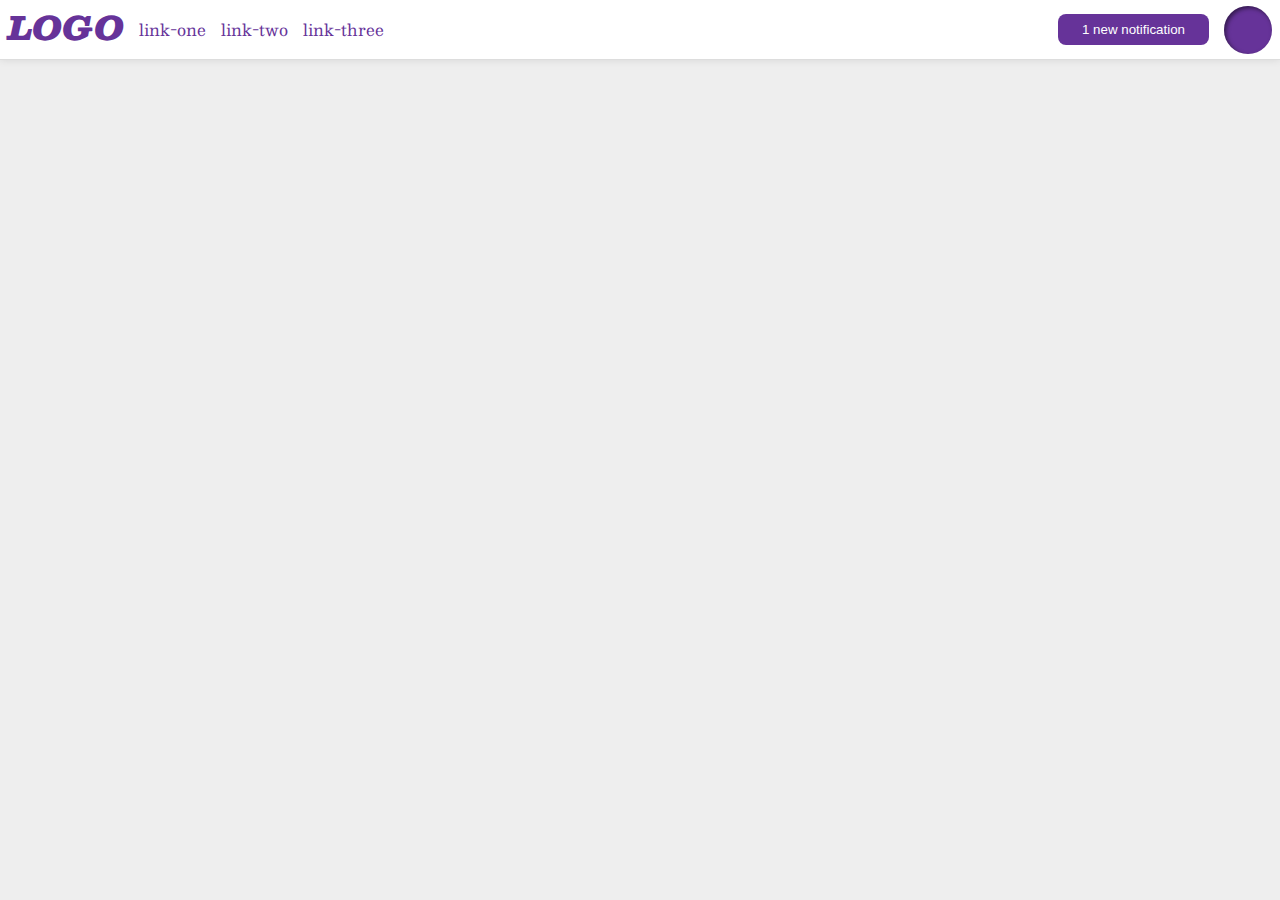
<file: flex/03-flex-header-2/index.html>
<!DOCTYPE html>
<html lang="en">
<head>
  <meta charset="UTF-8">
  <meta http-equiv="X-UA-Compatible" content="IE=edge">
  <meta name="viewport" content="width=device-width, initial-scale=1.0">
  <title>Flex Header 2</title>
  <link rel="stylesheet" href="style.css">
</head>
<body>
  <div class="header">
    <div class="navigation">
    <div class="logo">
      LOGO
    </div>
    <ul class="links">
      <li><a href="google.com">link-one</a></li>
      <li><a href="google.com">link-two</a></li>
      <li><a href="google.com">link-three</a></li>
    </ul>
  </div>
    <div class="user">
    <button class="notifications">
      1 new notification
    </button>
    <div class="profile-image"></div>
  </div>
  </div>
</body>
</html>
</file>
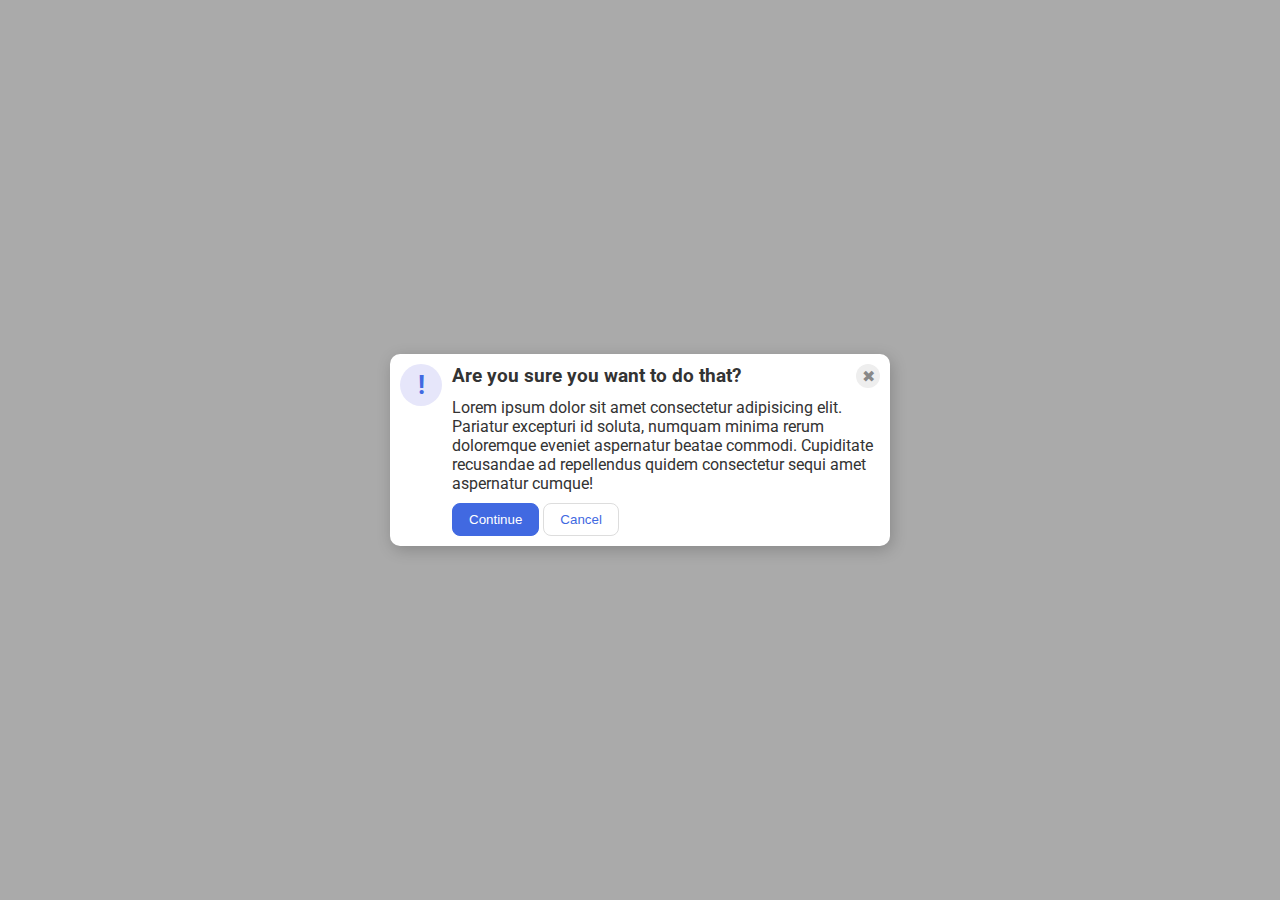
<file: flex/05-flex-modal/index.html>
<!DOCTYPE html>
<html lang="en">
<head>
  <meta charset="UTF-8">
  <meta http-equiv="X-UA-Compatible" content="IE=edge">
  <meta name="viewport" content="width=device-width, initial-scale=1.0">
  <link rel="stylesheet" href="style.css">
  <title>Modal</title>
</head>
<body>
  <div class="modal">
    <div class="icon">!</div>
    <div class="right">
      <div class="container-top">
        <div class="header">Are you sure you want to do that?</div>
        <div class="close-button">✖</div>
      </div>
      <div class="text">Lorem ipsum dolor sit amet consectetur adipisicing elit. Pariatur excepturi id soluta, numquam minima rerum doloremque eveniet aspernatur beatae commodi. Cupiditate recusandae ad repellendus quidem consectetur sequi amet aspernatur cumque!</div>
      <div class="container-bottom">
        <button class="continue">Continue</button>
        <button class="cancel">Cancel</button>
      </div>
    </div>
  </div>
</body>
</html>
</file>
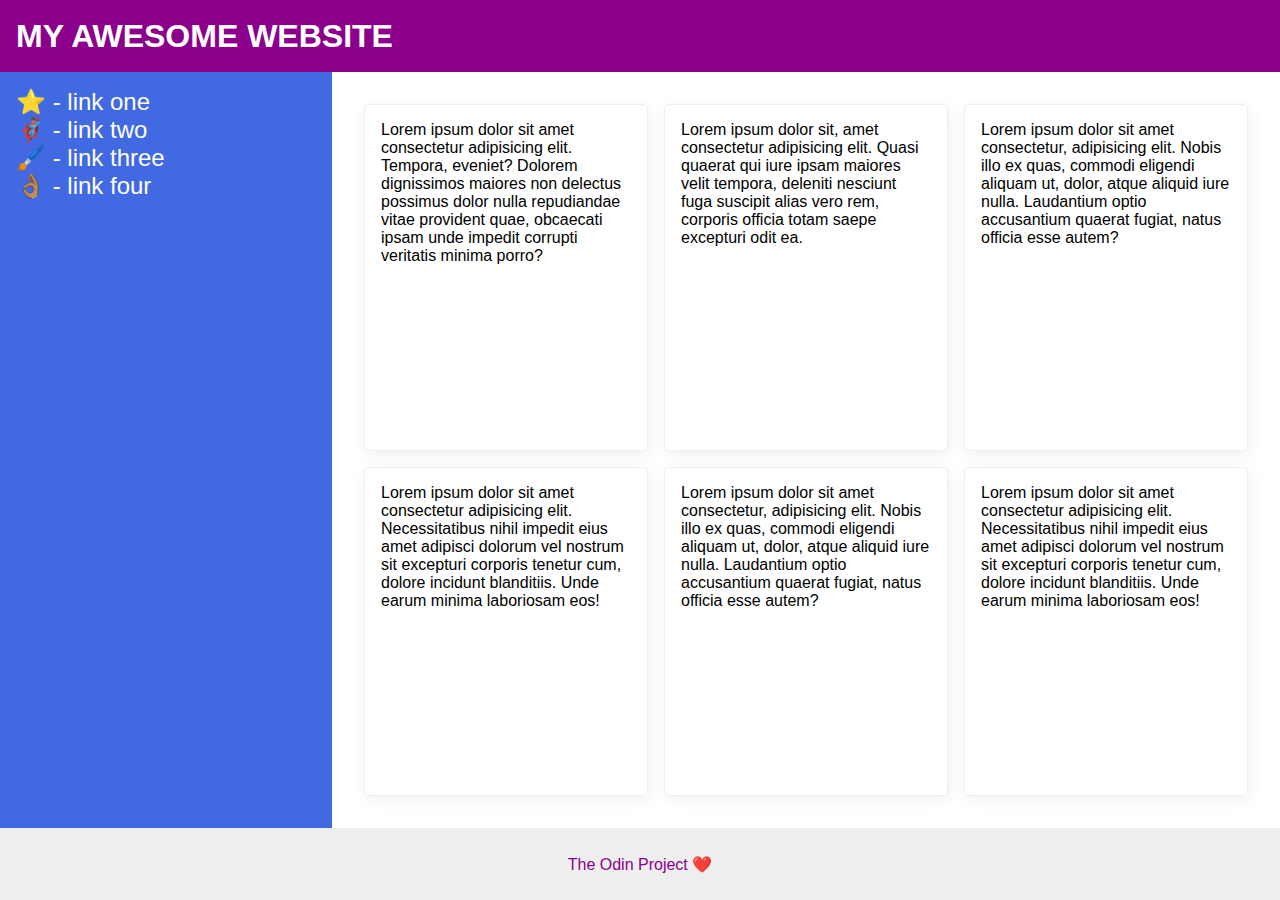
<file: flex/07-flex-layout-2/index.html>
<!DOCTYPE html>
<html lang="en">

<head>
  <meta charset="UTF-8">
  <meta http-equiv="X-UA-Compatible" content="IE=edge">
  <meta name="viewport" content="width=device-width, initial-scale=1.0">
  <title>The Holy Grail</title>
  <link rel="stylesheet" href="style.css">
</head>

<body>
  <div class="header">
    <div class="header-text">
      MY AWESOME WEBSITE
    </div>
  </div>

  <div class="content">
    <div class="sidebar">
      <ul>
        <li><a href="google.com">⭐ - link one</a></li>
        <li><a href="google.com">🦸🏽‍♂️ - link two</a></li>
        <li><a href="google.com">🖌️ - link three</a></li>
        <li><a href="google.com">👌🏽 - link four</a></li>
      </ul>
    </div>

    <div class="card-container">
      <div class="card">Lorem ipsum dolor sit amet consectetur adipisicing elit. Tempora, eveniet? Dolorem dignissimos
        maiores non delectus possimus dolor nulla repudiandae vitae provident quae, obcaecati ipsam unde impedit
        corrupti
        veritatis minima porro?</div>
      <div class="card">Lorem ipsum dolor sit, amet consectetur adipisicing elit. Quasi quaerat qui iure ipsam maiores
        velit tempora, deleniti nesciunt fuga suscipit alias vero rem, corporis officia totam saepe excepturi odit ea.
      </div>
      <div class="card">Lorem ipsum dolor sit amet consectetur, adipisicing elit. Nobis illo ex quas, commodi eligendi
        aliquam ut, dolor, atque aliquid iure nulla. Laudantium optio accusantium quaerat fugiat, natus officia esse
        autem?</div>
      <div class="card">Lorem ipsum dolor sit amet consectetur adipisicing elit. Necessitatibus nihil impedit eius amet
        adipisci dolorum vel nostrum sit excepturi corporis tenetur cum, dolore incidunt blanditiis. Unde earum minima
        laboriosam eos!</div>
      <div class="card">Lorem ipsum dolor sit amet consectetur, adipisicing elit. Nobis illo ex quas, commodi eligendi
        aliquam ut, dolor, atque aliquid iure nulla. Laudantium optio accusantium quaerat fugiat, natus officia esse
        autem?</div>
      <div class="card">Lorem ipsum dolor sit amet consectetur adipisicing elit. Necessitatibus nihil impedit eius amet
        adipisci dolorum vel nostrum sit excepturi corporis tenetur cum, dolore incidunt blanditiis. Unde earum minima
        laboriosam eos!</div>
    </div>
  </div>

  <div class="footer">
    <div class="footer-text">
      The Odin Project ❤️
    </div>
  </div>
</body>

</html>
</file>
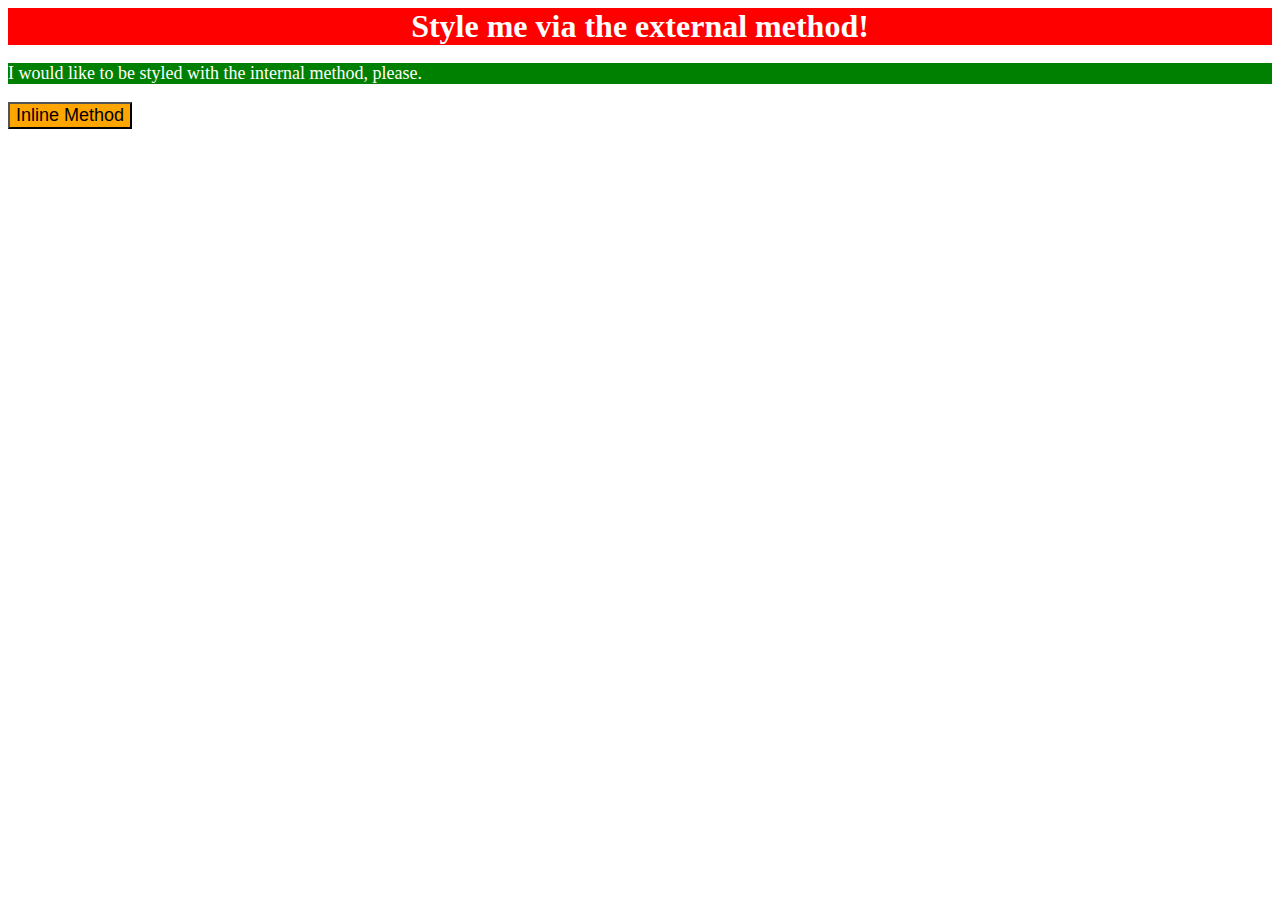
<file: foundations/01-css-methods/index.html>
<!DOCTYPE html>
<html lang="en">
<head>
  <meta charset="UTF-8">
  <meta http-equiv="X-UA-Compatible" content="IE=edge">
  <meta name="viewport" content="width=device-width, initial-scale=1.0">
  <title>Methods for Adding CSS</title>
  <link rel="stylesheet" href="styles.css">
  <style>
    p{
      background-color: green;
      color: white;
      font-size: 18px;
    }
  </style>
</head>
<body>
  <div>Style me via the external method!</div>
  <p>I would like to be styled with the internal method, please.</p>
  <button style="background-color: orange; font-size: 18px;">Inline Method</button>
</body>
</html>
</file>
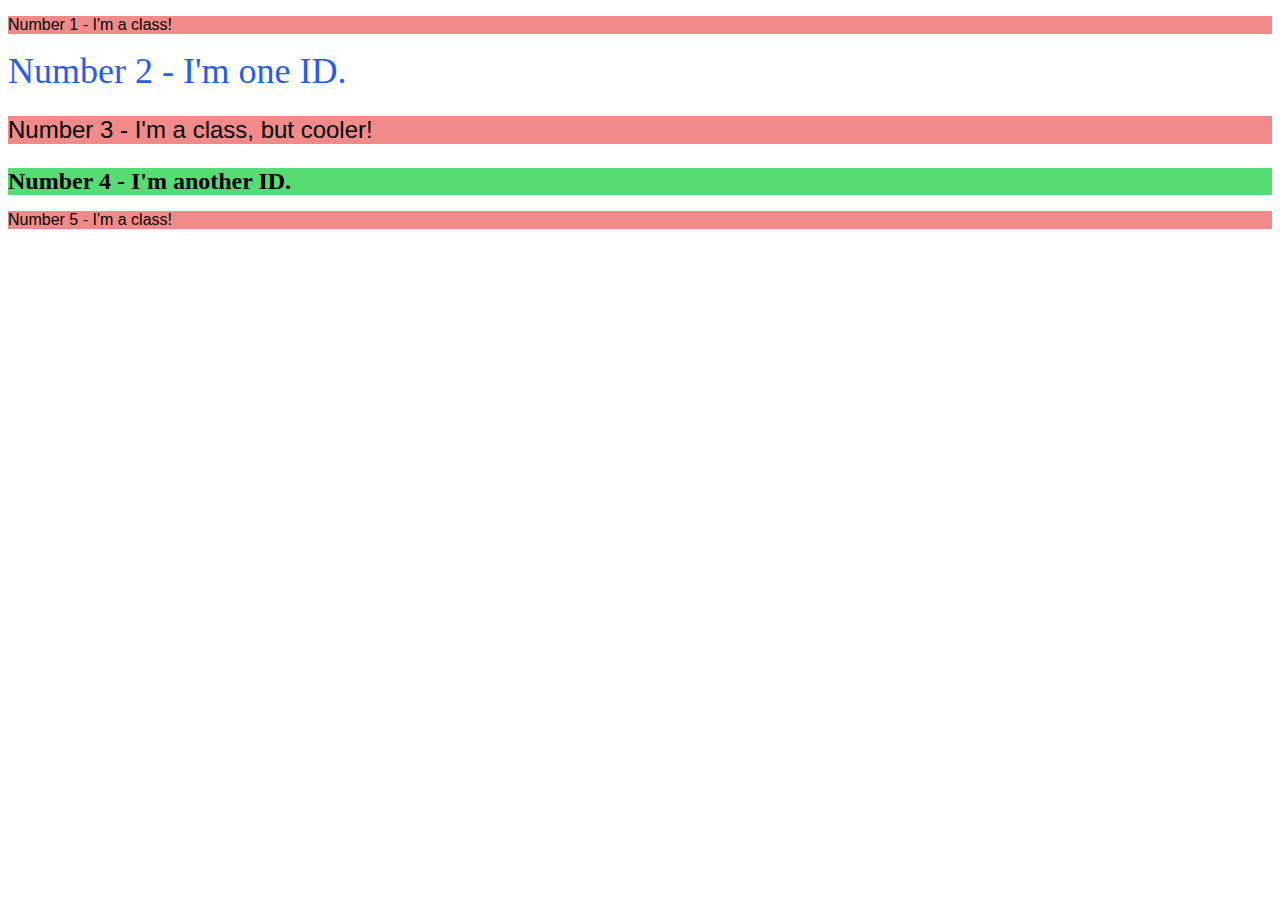
<file: foundations/02-class-id-selectors/index.html>
<!DOCTYPE html>
<html lang="en">
<head>
  <meta charset="UTF-8">
  <meta http-equiv="X-UA-Compatible" content="IE=edge">
  <meta name="viewport" content="width=device-width, initial-scale=1.0">
  <title>Class and ID Selectors</title>
  <link rel="stylesheet" href="style.css">
</head>
<body>
  <p class="pink-bg">Number 1 - I'm a class!</p>
  <div id="blue-txt">Number 2 - I'm one ID.</div>
  <p class="pink-bg big-txt">Number 3 - I'm a class, but cooler!</p>
  <div id="green-bg">Number 4 - I'm another ID.</div>
  <p class="pink-bg">Number 5 - I'm a class!</p>
</body>
</html>
</file>
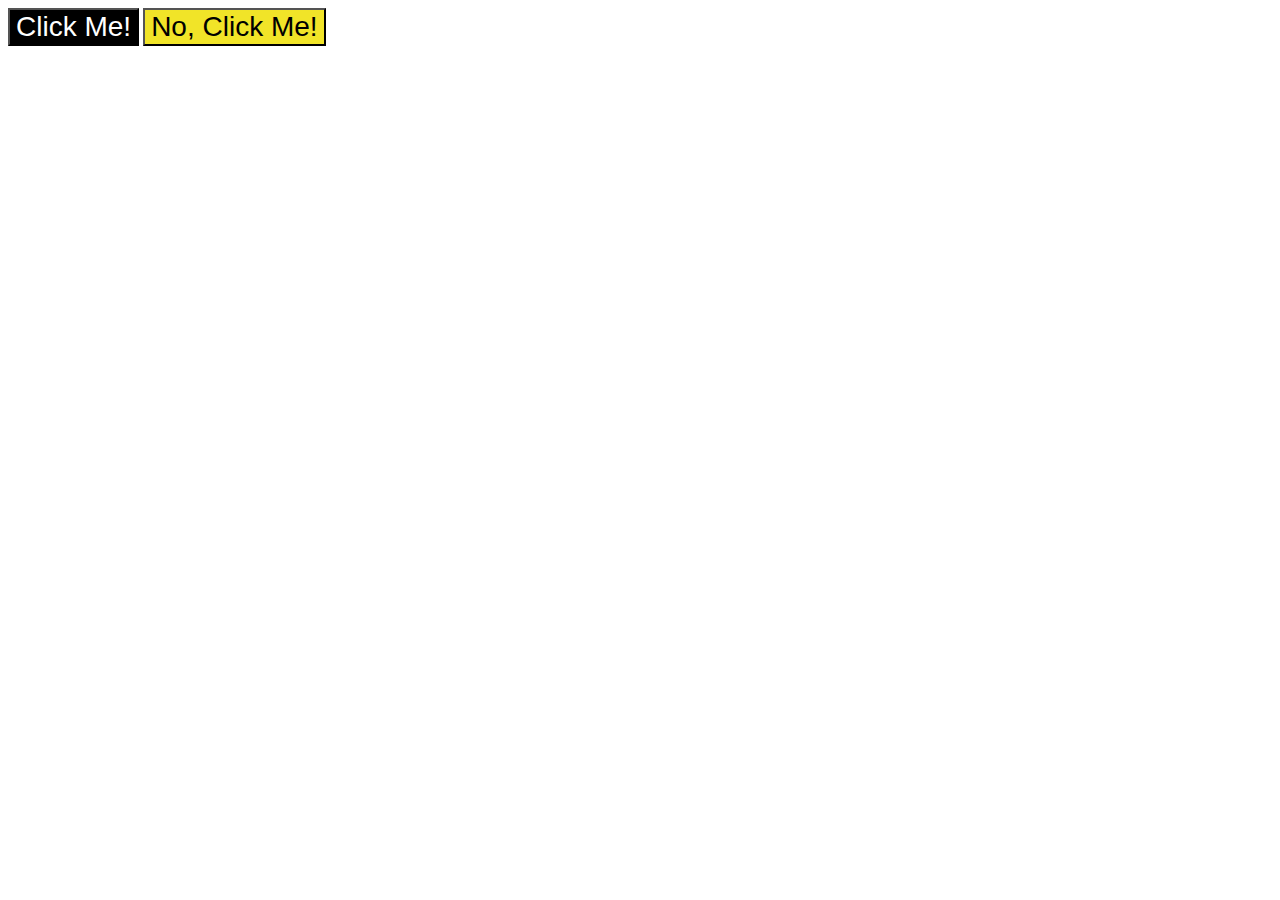
<file: foundations/03-grouping-selectors/index.html>
<!DOCTYPE html>
<html lang="en">
<head>
  <meta charset="UTF-8">
  <meta http-equiv="X-UA-Compatible" content="IE=edge">
  <meta name="viewport" content="width=device-width, initial-scale=1.0">
  <title>Grouping Selectors</title>
  <link rel="stylesheet" href="style.css">
</head>
<body>
  <button class="black">Click Me!</button>
  <button class="yellow">No, Click Me!</button>
</body>
</html>
</file>
<file: flex/03-flex-header-2/style.css>
/* this is some magical font-importing.  
you'll learn about it later. */
@import url('https://fonts.googleapis.com/css2?family=Besley:ital,wght@0,400;1,900&display=swap');

body {
  margin: 0;
  background: #eee;
  font-family: Besley, serif;
}

.header {
  background: white;
  border-bottom: 1px solid #ddd;
  box-shadow: 0 0 8px rgba(0,0,0,.1);
  display: flex;
  gap: 10px;
  justify-content: space-between;
  align-items: center;
  padding: 0 8px;
}

.user{
  display: flex;
  gap: 15px;
}

.navigation{
  display: flex;
  gap: 15px;
}

.links{
  display: flex;
  gap: 15px;
  padding: 0;
}

.profile-image {
  background: rebeccapurple;
  box-shadow: inset 2px 2px 4px rgba(0,0,0,.5);
  border-radius: 50%;
  width: 48px;
  height:  48px;
}

.logo {
  color: rebeccapurple;
  font-size: 32px;
  font-weight: 900;
  font-style: italic;
}

button {
  border: none;
  border-radius: 8px;
  background: rebeccapurple;
  color: white;
  padding: 8px 24px;
  align-self: center;
}

a {
  /* this removes the line under our links */
  text-decoration: none;
  color: rebeccapurple;
}

ul {
  list-style-type: none;
}
</file>
<file: flex/05-flex-modal/style.css>
@import url('https://fonts.googleapis.com/css2?family=Roboto:wght@400;700&display=swap');

html, body {
  height: 100%;
}

body {
  font-family: Roboto, sans-serif;
  margin: 0;
  background: #aaa;
  color: #333;
  /* I'll give you this one for free lol */
  display: flex;
  align-items: center;
  justify-content: center;
}

.modal {
  background: white;
  width: 480px;
  border-radius: 10px;
  box-shadow: 2px 4px 16px rgba(0,0,0,.2);
  display: flex;
  padding: 10px;
  gap: 10px;
}

.right{
  display: flex;
  flex-direction: column;
  gap: 10px;
}

.container-top{
  display: flex;
  justify-content: space-between;
}

.icon {
  color: royalblue;
  font-size: 26px;
  font-weight: 700;
  background: lavender;
  width: 42px;
  height: 42px;
  border-radius: 50%;
  display: flex;
  align-items: center;
  justify-content: center;
  flex: 1 0 auto;
}

.close-button {
  background: #eee;
  border-radius: 50%;
  color: #888;
  font-weight: 400;
  font-size: 16px;
  height: 24px;
  width: 24px;
  display: flex;
  align-items: center;
  justify-content: center;
}

.header{
  font-weight: bold;
  font-size: larger;
}

button {
  padding: 8px 16px;
  border-radius: 8px;
}

button.continue {
  background: royalblue;
  border: 1px solid royalblue;
  color: white;
}

button.cancel {
  background: white;
  border: 1px solid #ddd;
  color: royalblue;
}
</file>
<file: flex/07-flex-layout-2/style.css>
body {
  font-family: -apple-system, BlinkMacSystemFont, 'Segoe UI', Roboto, Oxygen, Ubuntu, Cantarell, 'Open Sans', 'Helvetica Neue', sans-serif;
  margin: 0;
  min-height: 100vh;
  display: flex;
  flex-direction: column;
}

.header {
  height: 72px;
  background: darkmagenta;
  color: white;
  font-size: 32px;
  font-weight: 900;
  display: flex;
  align-items: center;
}

.header-text{
  margin: 16px;
}

.footer {
  height: 72px;
  background: #eee;
  color: darkmagenta;
  display: flex;
  justify-content: center;
  align-items: center;
}

.content{
  display: flex;
  flex: auto;
}

.sidebar {
  width: 300px;
  background: royalblue;
  flex-shrink: 0;
  padding: 16px;
}

.card {
  border: 1px solid #eee;
  box-shadow: 2px 4px 16px rgba(0,0,0,.06);
  border-radius: 4px;
  padding: 16px;
  flex:1 1 25%;
}

.card-container{
  padding: 32px;
  display: flex;
  gap: 16px;
  flex-wrap: wrap;
  justify-content: space-around;
}

ul{
  list-style: none;
  margin: 0;
  padding: 0;
}

a{
  text-decoration: none;
  color: white;
  font-size: 24px;
}
</file>
<file: foundations/01-css-methods/styles.css>
div{
    background-color: red;
    color:white;
    font-size: 32px;
    text-align: center;
    font-weight: bold;
}
</file>
<file: foundations/02-class-id-selectors/style.css>
.pink-bg{
    background-color: #f38a8a;
    font-family: Verdana, DejaVuSans, sans-serif;
}

.big-txt{
    font-size: 24px;
}

#blue-txt{
    color: #265cf0;
    font-size: 36px;
}

#green-bg{
    background-color: #55dd73;
    font-size: 24px;
    font-weight: bold;
}
</file>
<file: foundations/03-grouping-selectors/style.css>
.black,
.yellow{
    font-size: 28px;
    font-family: Helvetica, Times New Roman, sans-serif;
}

.black{
    color: #ffffff;
    background-color: #000000;
}

.yellow{
    background-color: #f1e428;
}
</file>
